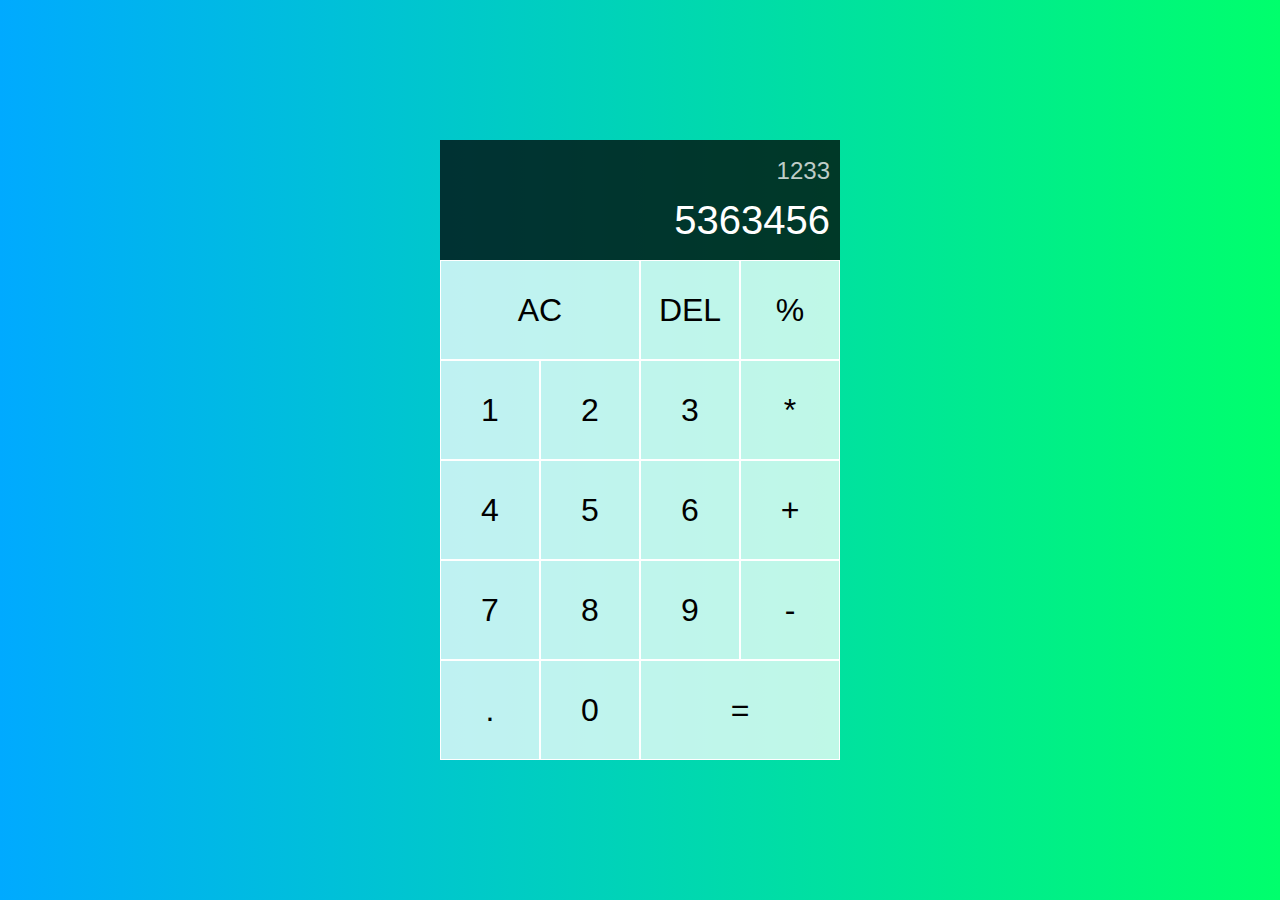
<file: Calculator/index.html>
<!DOCTYPE html>
<html lang="en">
    <head>
        <meta charset="utf-8">
        <meta name="viewport" content="width=device-width, initial-scale=1.0">
        <title>Calculator</title>
        <link rel="stylesheet" href="style.css">
        <script src="app.js" defer></script>       
    </head>
    <body>
        <div class="calculator-grid">
            <div class="output">
                <div data-previous-operand class="previous-operand">1233</div>
                <div data-current-operand class="current-operand">5363456</div>
            </div>
            <button data-all-clear class="span-two">AC</button>
            <button data-delete>DEL</button>
            <button data-operation>%</button>
            <button data-number>1</button>
            <button data-number>2</button>
            <button data-number>3</button>
            <button data-operation>*</button>
            <button data-number>4</button>
            <button data-number>5</button>
            <button data-number>6</button>
            <button data-operation>+</button>
            <button data-number>7</button>
            <button data-number>8</button>
            <button data-number>9</button>
            <button data-operation>-</button>
            <button data-number>.</button>
            <button data-number>0</button>
            <button data-equals class="span-two">=</button>
        </div>
    </body>
</html>
</file>
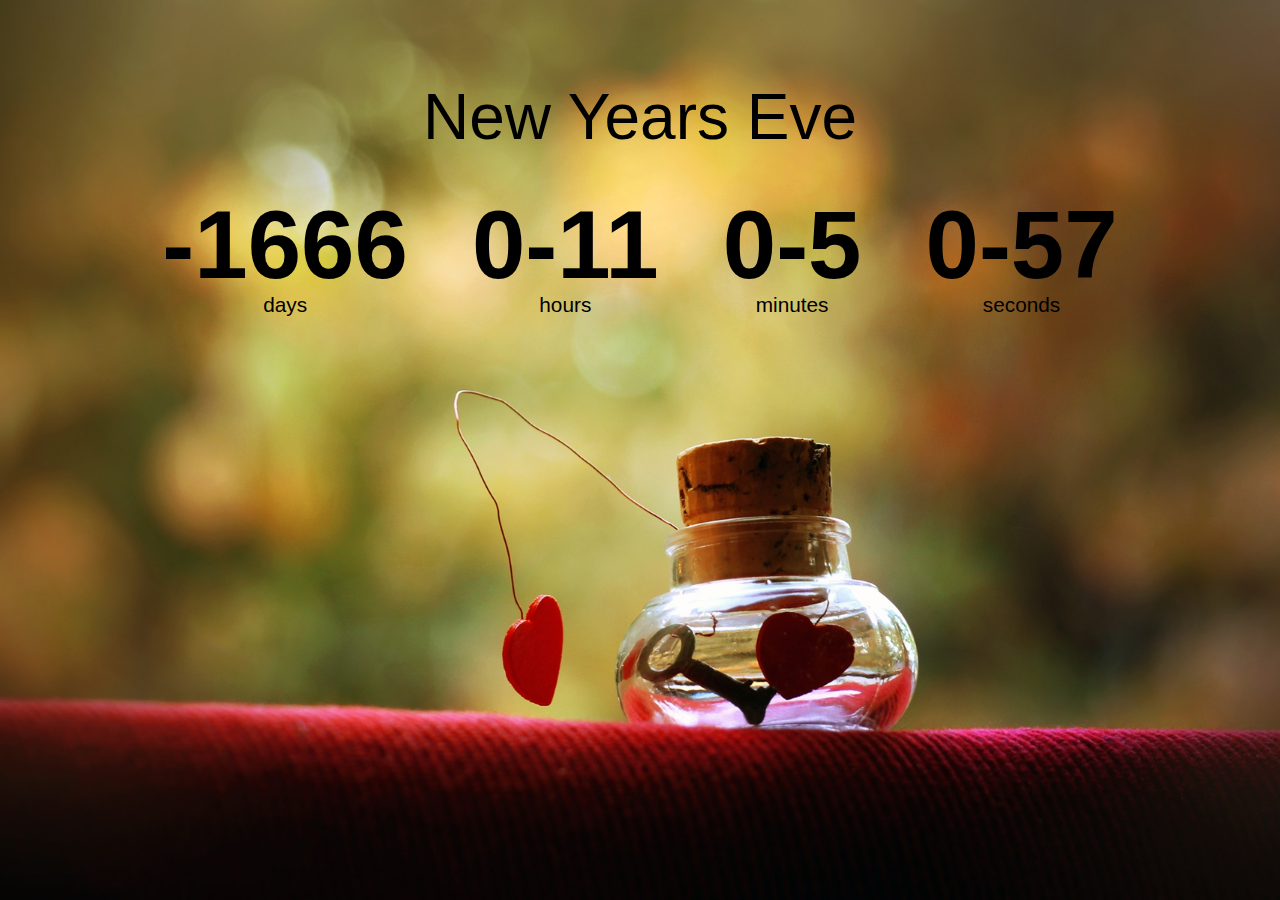
<file: Countdown-timer/index.html>
<!DOCTYPE html>
<html lang="en">
<head>
    <meta charset="UTF-8">
    <meta name="viewport" content="width=device-width, initial-scale=1.0">
    <title>Countdown Timer</title>
    <link rel="stylesheet" href="style.css">
    <script src="script.js" defer></script>
</head>
<body>
    <h1>New Years Eve</h1>
    <div class="countdown-container">
        <div class="countdown-el days-c">
          <p class="big-text" id="days">0</p>
          <span>days</span>  
        </div>
        <div class="countdown-el hours-c">
            <p class="big-text" id="hours">0</p>
            <span>hours</span>  
        </div>
        <div class="countdown-el minutes-c">
            <p class="big-text" id="minutes">0</p>
            <span>minutes</span>  
        </div>
        <div class="countdown-el seconds-c">
            <p class="big-text" id="seconds">0</p>
            <span>seconds</span>  
          </div>
    </div>
</body>
</html>
</file>
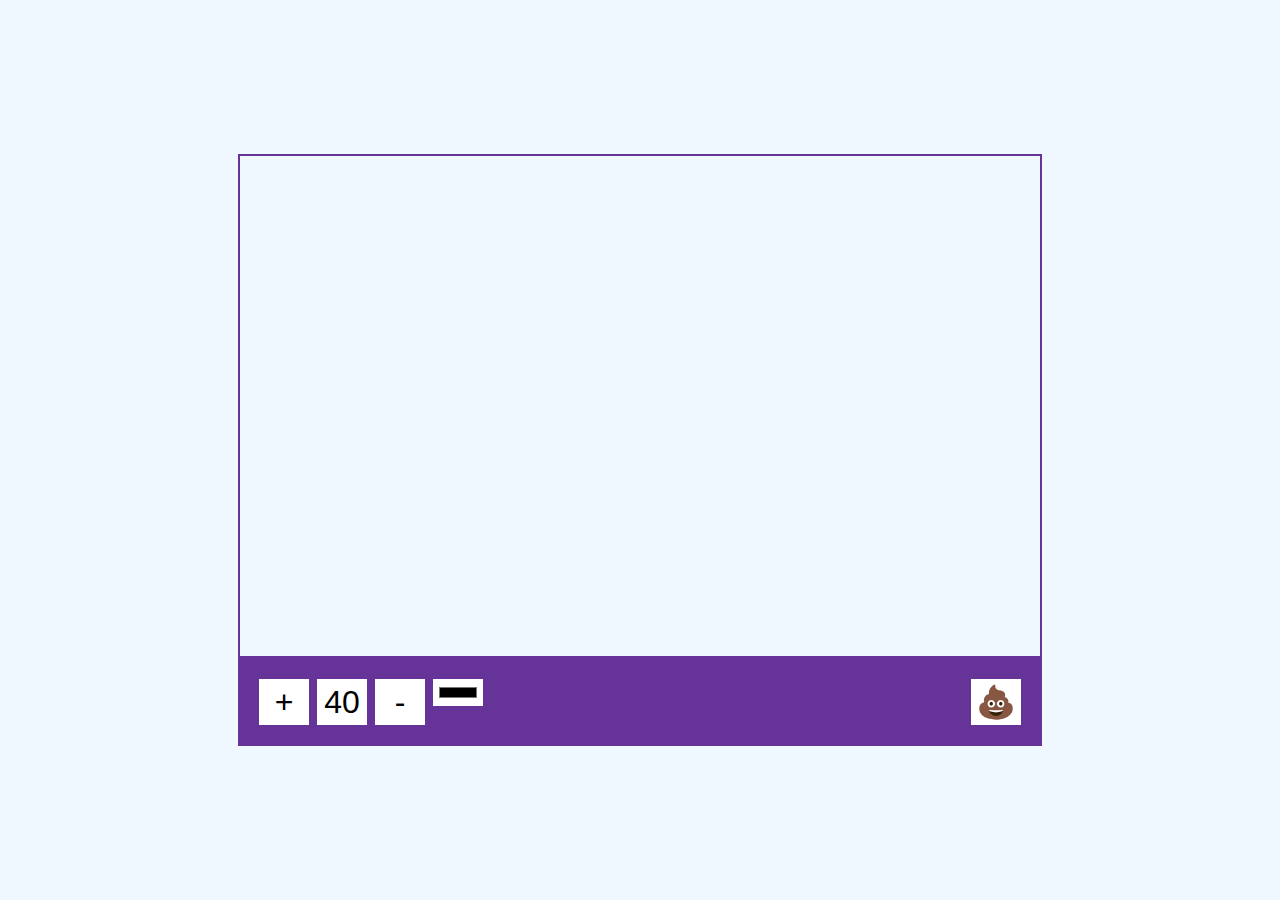
<file: Drawing App/index.html>
<!DOCTYPE html>
<html lang="en">
<head>
    <meta charset="UTF-8">
    <meta name="viewport" content="width=device-width, initial-scale=1.0">
    <title>Drawing App</title>
    <link rel="stylesheet" href="style.css">
    <script src="script.js" defer></script>
</head>
<body>
    <canvas id="canvas" width="800" height="500"></canvas>
    <div class="toolbox">
        <button id="increase">+</button>
        <span id="size">40</span>
        <button id="decrease">-</button>
        <input type="color" id="color">
        <button id="clear">💩</button>
    </div>
</body>
</html>
</file>
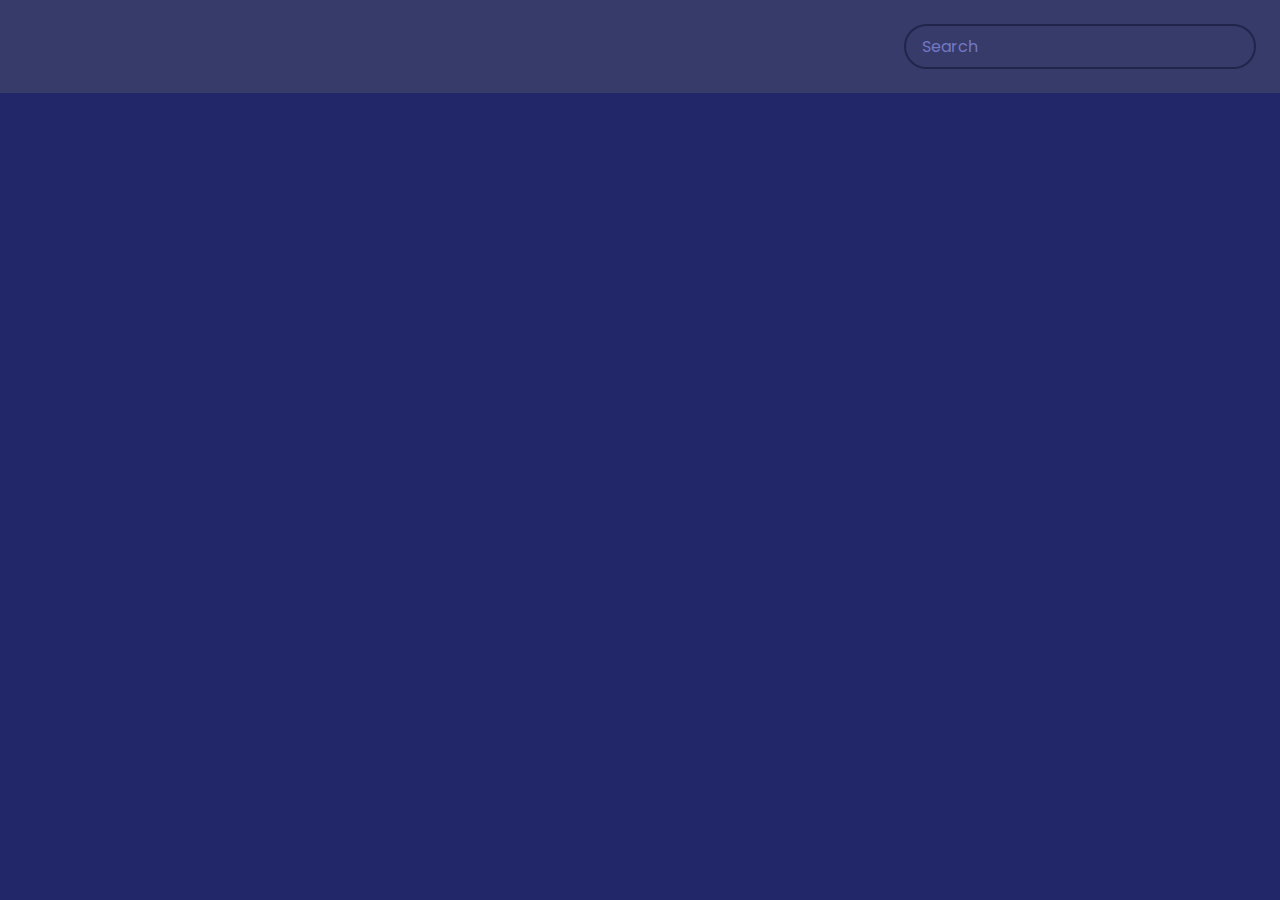
<file: movie-app/index.html>
<!DOCTYPE html>
<html lang="en">
<head>
    <meta charset="UTF-8">
    <meta name="viewport" content="width=device-width, initial-scale=1.0">
    <title>Movie App</title>
    <link rel="stylesheet" href="style.css">
    <script src="script.js" defer></script>
</head>
<body>
    <header>
        <form id="form">
            <input 
            type="text" 
            id="search" 
            placeholder="Search" 
            class="search">
        </form>
    </header>
    <main id="main"></main>
</body>
</html>
</file>
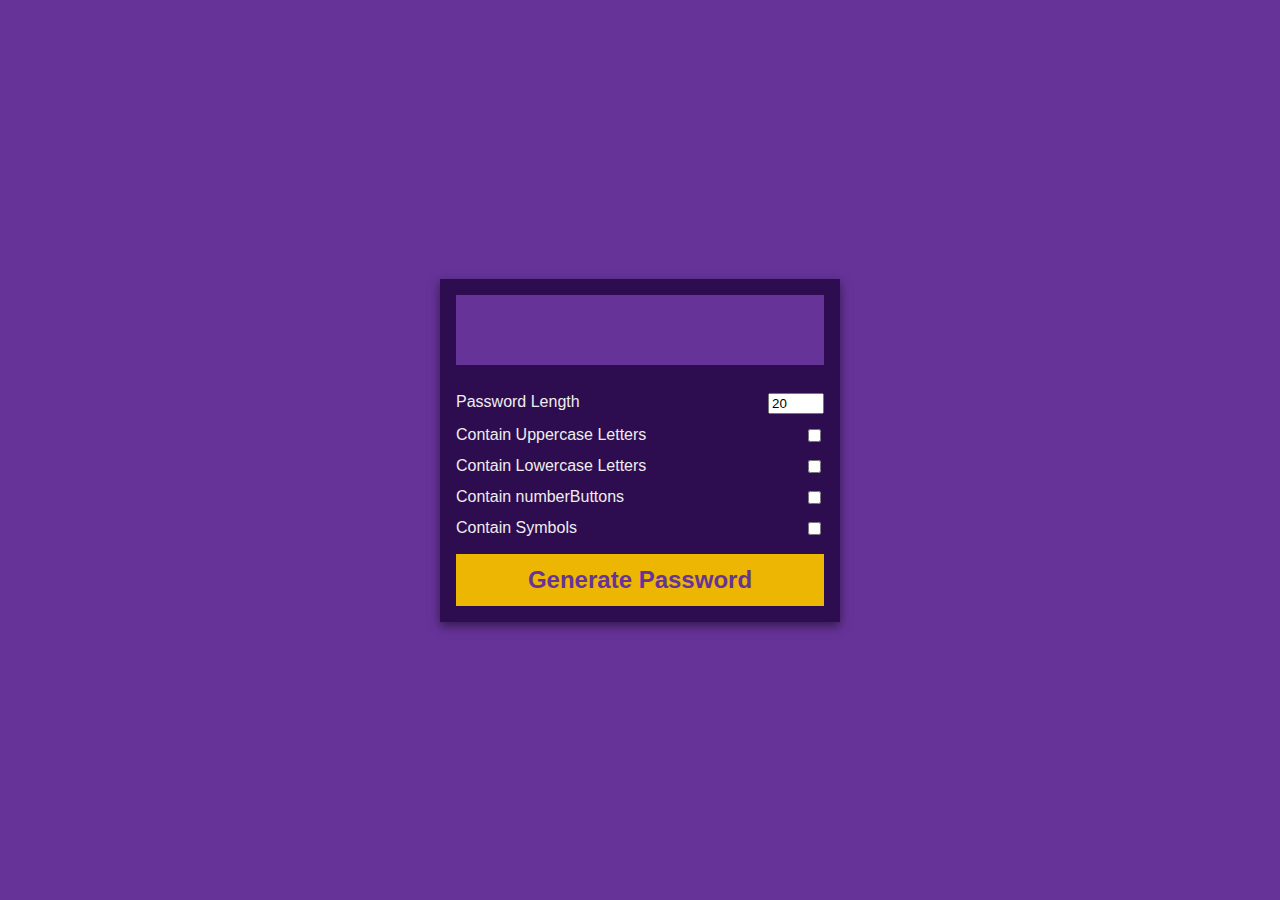
<file: Password-generator/index.html>
<!DOCTYPE html>
<html lang="en">
<head>
    <meta charset="UTF-8">
    <meta name="viewport" content="width=device-width, initial-scale=1.0">
    <title>Password Generator</title>
    <link rel="stylesheet" href="style.css">
    <script src="script.js" defer></script>
</head>
<body>
    <div class="pw-container">
        <div class="pw-header">
            <div class="pw">
                <span id="pw"></span>
                <button id="copy">copy</button>
            </div>
        </div>
        <div class="pw-body">
            <div class="form-control">
                <label for="len">Password Length</label>
                <input id="len" value="20" type="number" min="8" max="40">
            </div>
            <div class="form-control">
                <label for="upper">Contain Uppercase Letters</label>
                <input id="upper" type="checkbox">
            </div>
            <div class="form-control">
                <label for="lower">Contain Lowercase Letters</label>
                <input id="lower" type="checkbox">
            </div>
            <div class="form-control">
                <label for="number">Contain numberButtons</label>
                <input id="number" type="checkbox">
            </div>
            <div class="form-control">
                <label for="symbol">Contain Symbols</label>
                <input id="symbol" type="checkbox">
            </div>
            <button class="generate" id="generate">Generate Password</button>
        </div>
    </div>
</body>
</html>
</file>
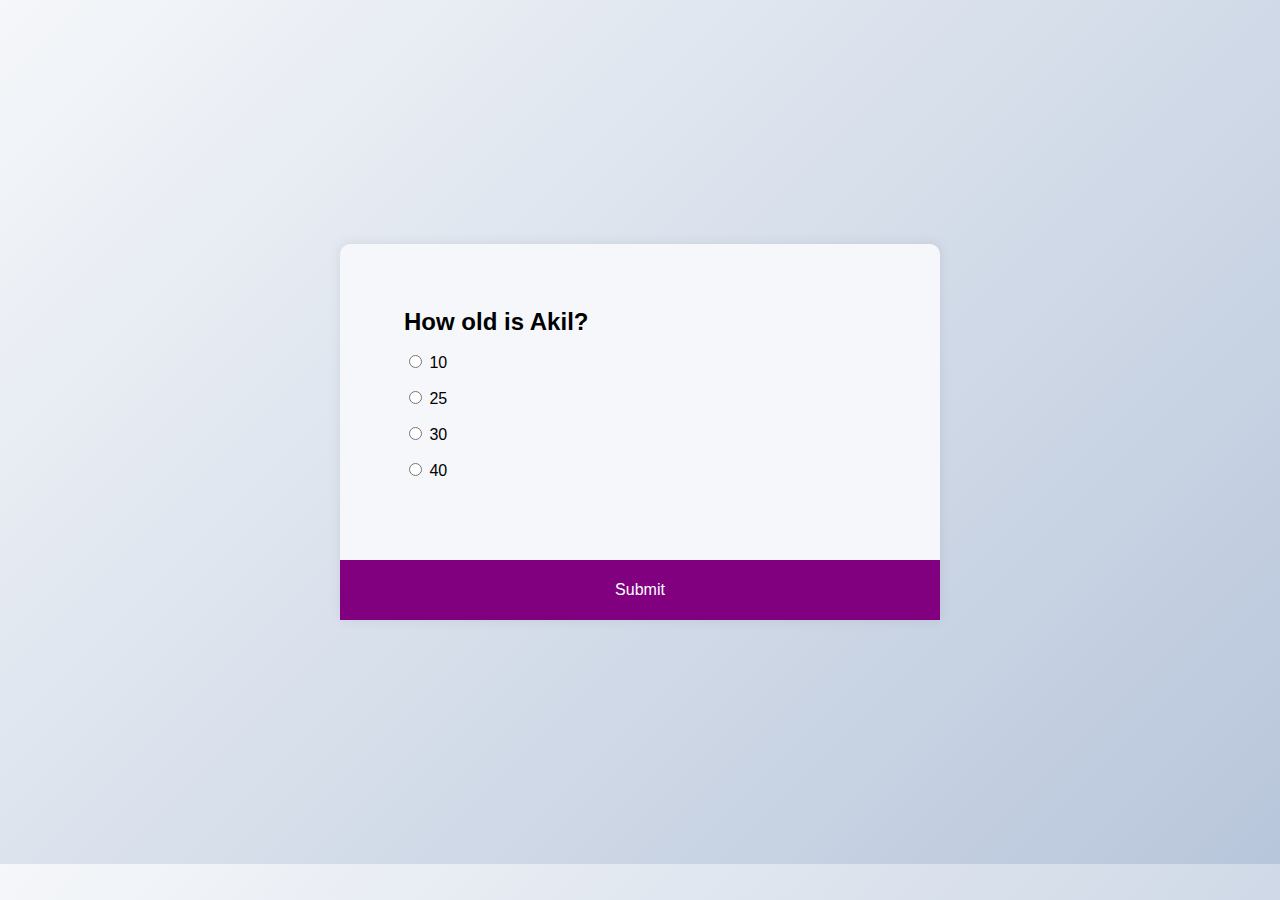
<file: Quiz-App/index.html>
<!DOCTYPE html>
<html lang="en">
<head>
    <meta charset="UTF-8">
    <meta name="viewport" content="width=device-width, initial-scale=1.0">
    <title>Quiz App</title>
    <link rel="stylesheet" href="style.css">
    <script src="script.js" defer></script>
</head>
<body>
    <div class="quiz-container" id="quiz">
        <div class="quiz-header">
            <h2 id="question">Question Text</h2>
            <ul>
                <li>
                    <input type="radio" id="a" name="answer" class="answer">
                    <label id="a_text" for="a">Question</label>
                </li>
                <li>
                    <input type="radio" id="b" name="answer" class="answer">
                    <label id="b_text" for="b">Question</label>
                </li>
                <li>
                    <input type="radio" id="c" name="answer" class="answer">
                    <label id="c_text" for="c">Question</label>
                </li>
                <li>
                    <input type="radio" id="d" name="answer" class="answer">
                    <label id="d_text" for="d">Question</label>
                </li>            
            </ul>  
        </div>
        <button id="submit">Submit</button>      
    </div>
</body>
</html>
</file>
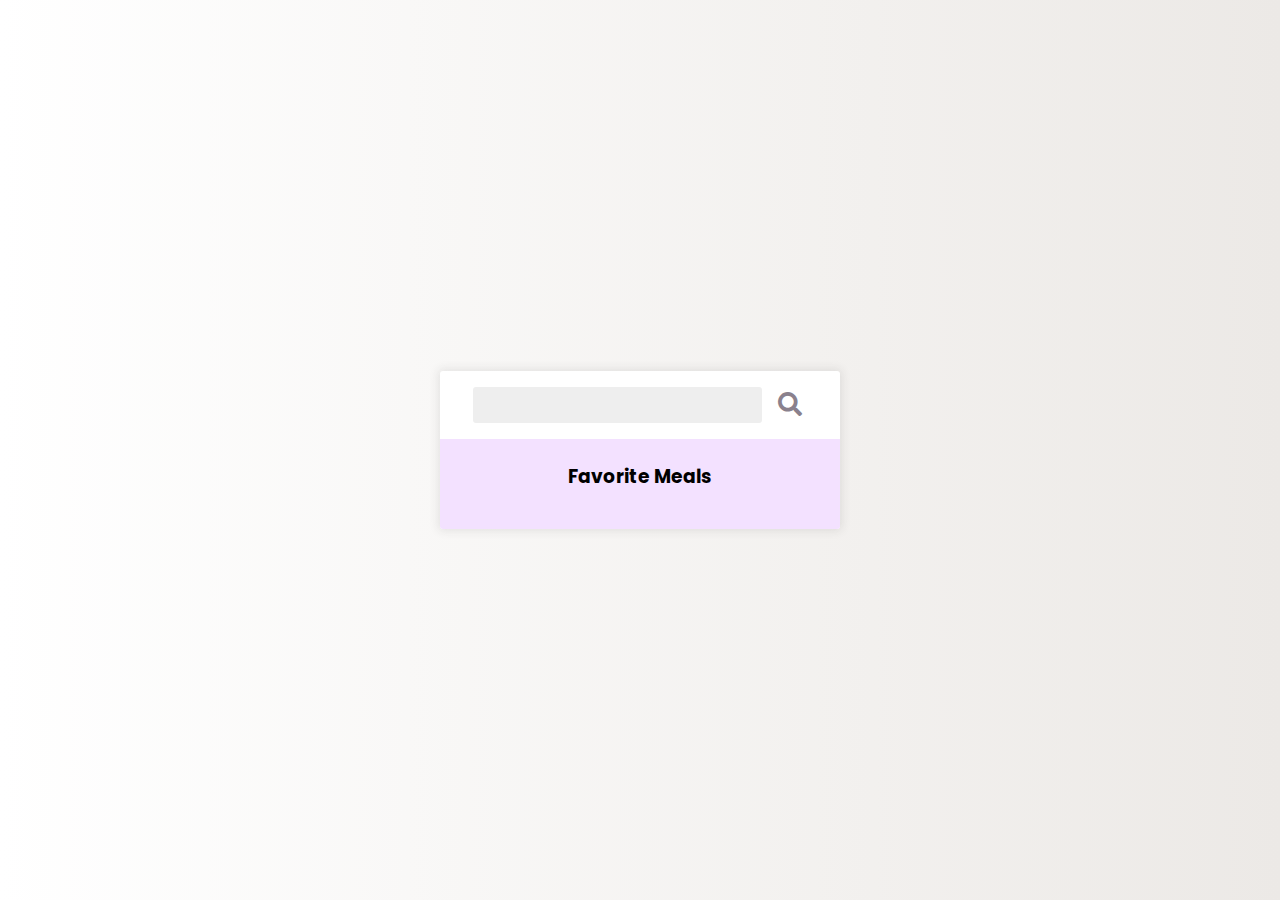
<file: recipe-app/index.html>
<!DOCTYPE html>
<html lang="en">
    <head>
        <meta charset="UTF-8" />
        <meta name="viewport" content="width=device-width, initial-scale=1.0" />
        <title>Recipes App</title>
        <link
            rel="stylesheet"
            href="https://cdnjs.cloudflare.com/ajax/libs/font-awesome/5.14.0/css/all.min.css"
        />
        <link rel="stylesheet" href="style.css" />
        <script src="script.js" defer></script>
    </head>
    <body>
        <div class="mobile-container">
            <header>
                <input type="text" id="search-term" />
                <button id="search"><i class="fas fa-search"></i></button>
            </header>
            <div class="fav-container">
                <h3>Favorite Meals</h3>
                <ul class="fav-meals" id="fav-meals"></ul>
            </div>
            <div class="meals" id="meals"></div>
        </div>

        <div class="popup-container hidden" id="meal-popup">
            <div class="popup">
                <button id="close-popup" class="close-popup">
                    <i class="fas fa-times"></i>
                </button>
                <div class="meal-info" id="meal-info"></div>
            </div>
        </div>
    </body>
</html>
</file>
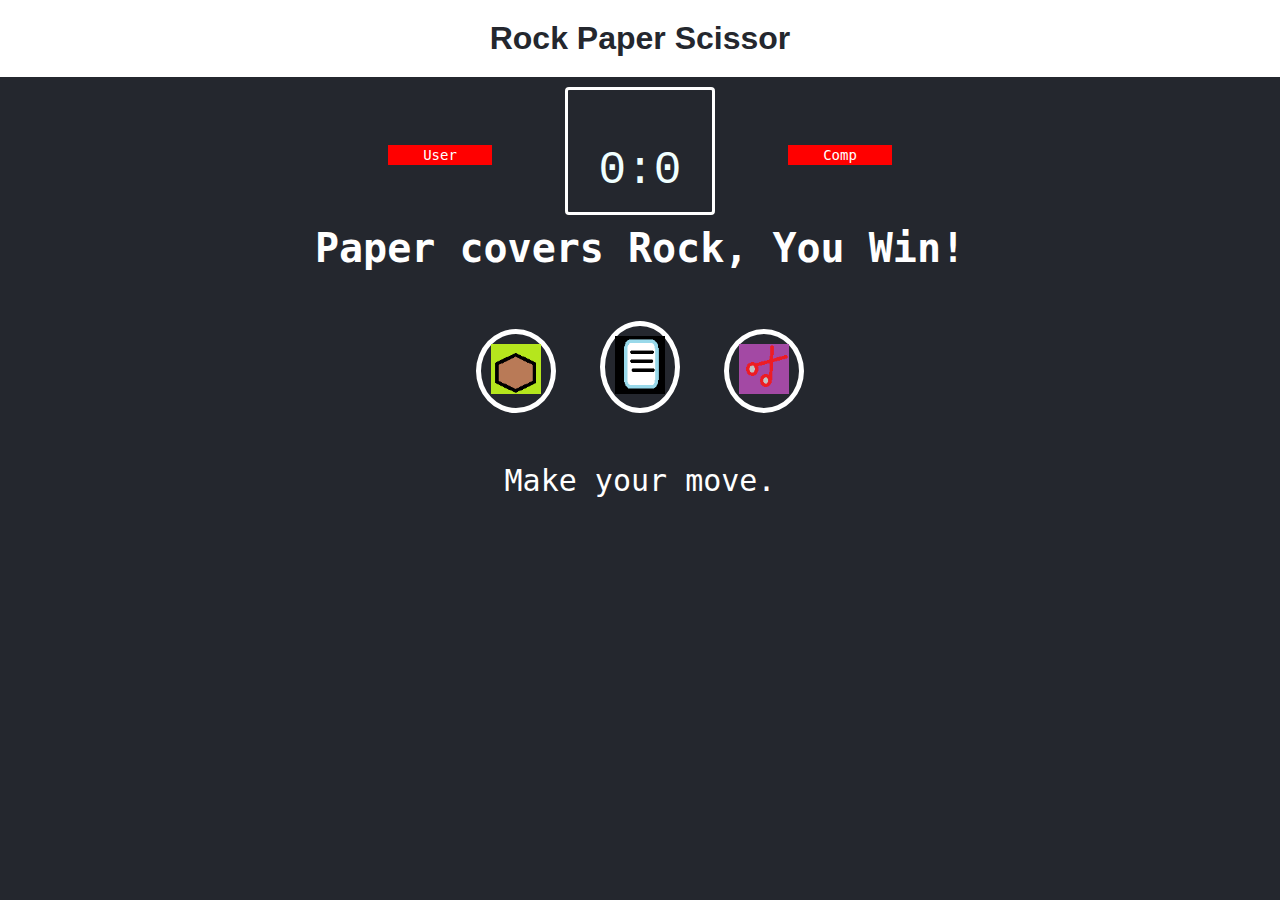
<file: RPS/index.html>
<!DOCTYPE html>
<html>
    <head>
        <meta charset="UTF-8">
        <title>ROck Paper Scissor</title>
        <link rel="stylesheet" href="style.css">
    </head>
    <body>
        <header>
            <h1>Rock Paper Scissor</h1>
        </header>

        <div class="score-board">
            <div id="user-label" class="badge">User</div>
            <div id="computer-label" class="badge">Comp</div>
            <span id="user-score">0</span>:<span id="computer-score">0</span>
        </div>

        <div class="result">
            <p>Paper covers Rock, You Win!</p>
        </div>

        <div class="choices">
            <div class="choice" id="r">
                <img src="rock.png" alt="" width="50px">
            </div>
            <div class="choice" id="p">
                <img src="paper.png" alt="" width="50px">
            </div>
            <div class="choice" id="s">
                <img src="scissor.png" alt="" width="50px">
            </div>
        </div>

        <p id="action-message">Make your move.</p>
        <script src="app.js" charset="utf-8"></script>
    </body>
</html>
</file>
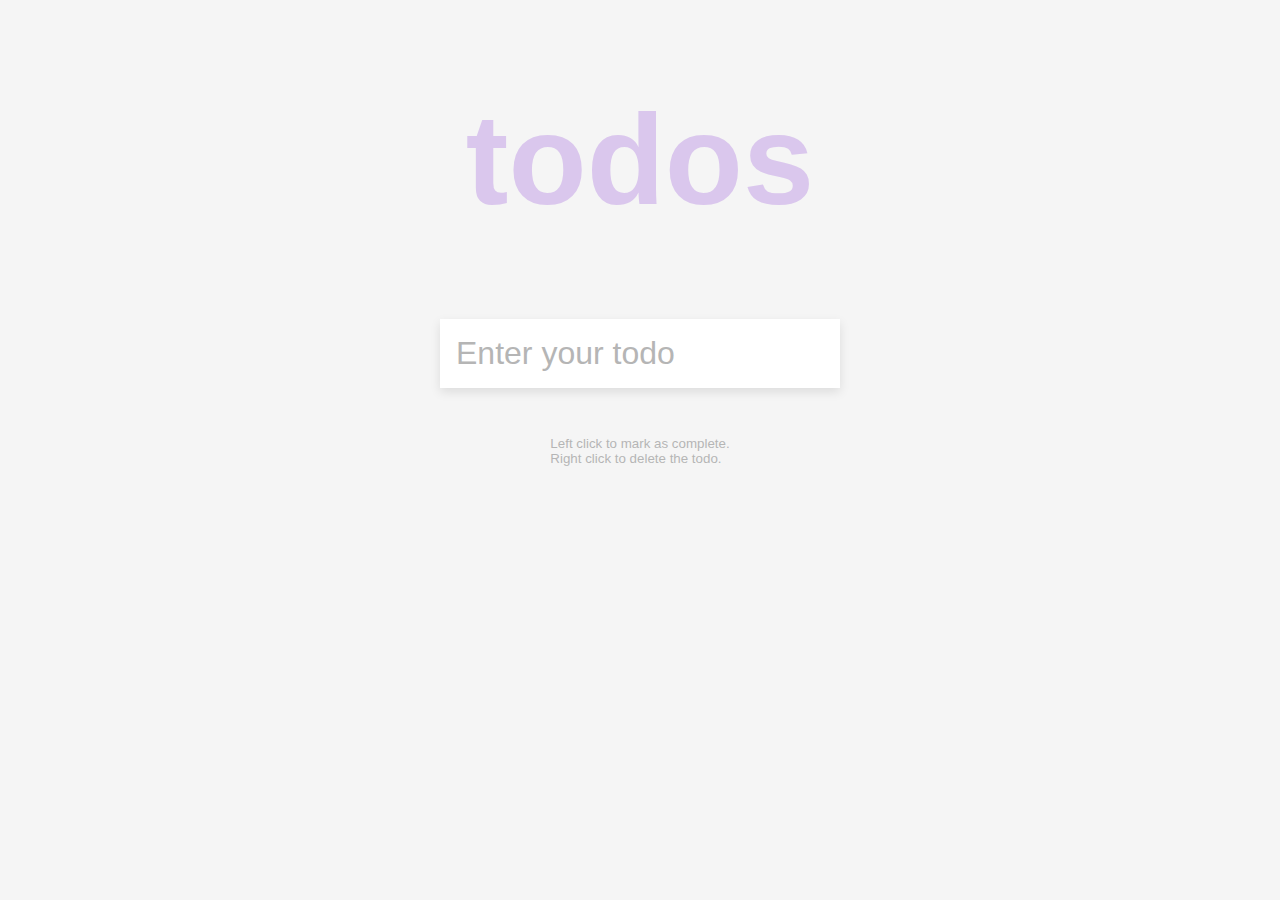
<file: Todo-App/index.html>
<!DOCTYPE html>
<html lang="en">
<head>
    <meta charset="UTF-8">
    <meta name="viewport" content="width=device-width, initial-scale=1.0">
    <title>Todo App</title>
    <link rel="stylesheet" href="style.css">
    <script src="script.js" defer></script>
</head>
<body>
    <h1>todos</h1>
    <form id="form">
        <input type="text" id="input" class="input" autocomplete="off" placeholder="Enter your todo" />
        <ul class="todos" id="todos">
        </ul>
    </form>
    <small>Left click to mark as complete.<br
        >Right click to delete the todo.</small>
</body>
</html>
</file>
<file: Calculator/style.css>
*, *::before, *::after {
    box-sizing: border-box;
    font-family: 'Franklin Gothic Medium', 'Arial Narrow', Arial, sans-serif;
    font-weight: normal;
}

body {
    padding:0;
    margin: 0;
    background: linear-gradient(to right, #00aaff, #00ff6c);
}

.calculator-grid {
    display: grid;
    justify-content: center;
    align-content: center;
    min-height: 100vh;
    grid-template-columns: repeat(4,100px);
    grid-template-rows: minmax(120px,auto) repeat(5,100px);
}

.calculator-grid > button {
    cursor:pointer;
    font-size:2rem;
    border: 1px solid white;
    outline: none;
    background-color: rgba(255, 255, 255, 0.75);
}

.calculator-grid > button:hover {
    background-color: rgba(255, 255, 255, 0.9);
}

.span-two {
    grid-column: span 2;
}
.output {
    grid-column: 1/-1;
    background-color: rgba(0, 0, 0,.75);
    display:flex;
    align-items: flex-end;
    justify-content: space-around;
    flex-direction: column;
    padding: 10px;
    word-wrap: break-word;
    word-break: break-all;
}

.output .previous-operand {
    color: rgba(255,255,255,.75);
    font-size: 1.5rem;
}

.output .current-operand {
    color:white;
    font-size: 2.5rem;
}
</file>
<file: Countdown-timer/style.css>
* {
    box-sizing: border-box;
}

body {
    background-image: url("love.jpg");
    background-size: cover;
    background-position: center center;
    display:flex;
    flex-direction: column;
    align-items: center;
    min-height: 100vh;
    font-family:'Lucida Sans', 'Lucida Sans Regular', 'Lucida Grande', 'Lucida Sans Unicode', Geneva, Verdana, sans-serif;
    margin:0;
}

h1 {
    font-weight: normal;
    font-size: 4rem;
    margin-top: 5rem;
}

.countdown-container {
    display:flex;
    flex-wrap: wrap;
    justify-content: center;
}

.big-text {
    font-weight: bold;
    font-size: 6rem;
    line-height: 1;
    margin: 0 2rem;
}

.countdown-el {
    text-align: center;
}

.countdown-el span {
    font-size: 1.3rem;
}
</file>
<file: Drawing App/style.css>
* {
    box-sizing: border-box;
}

body {
    background-color: aliceblue;
    font-family:'Lucida Sans', 'Lucida Sans Regular', 'Lucida Grande', 'Lucida Sans Unicode', Geneva, Verdana, sans-serif;
    margin:0;
    display: flex;
    flex-direction: column;
    align-items: center;
    justify-content: center;
    min-height: 100vh;
}

canvas {
    border: 2px solid rebeccapurple;
}

.toolbox {
    background-color: rebeccapurple;
    border: 1px solid rebeccapurple;
    display: flex;
    padding: 1rem;
    width: 804px;
}

.toolbox > * {
    background-color: white;
    border: none;
    display:inline-flex;
    align-items: center;
    justify-content: center;
    font-size: 2rem;
    padding: 0.25rem;
    margin: 0.25rem;
    width: 50px;
}

.toolbox > *:last-child {
    margin-left: auto;
}
</file>
<file: movie-app/style.css>
@import url('https://fonts.googleapis.com/css2?family=Poppins:ital,wght@0,400;0,600;1,200&display=swap');

* {
    box-sizing: border-box;
}

body {
    background-color: #212768;
    font-family: "Poppins", sans-serif;
    margin: 0;
}

header {
    background-color: #373b69;
    display: flex;
    justify-content: flex-end;
    padding: 1.5rem;
}

.search {
    background-color: transparent;
    border: 2px solid #22254b;
    border-radius: 50px;
    color: #fff;
    font-family: inherit;
    font-size: 1rem;
    padding: 0.5rem 1rem;
}

.search::placeholder {
    color: #7378c5
} 

.search:focus {
    outline: none;
    background-color: #22254b;
}

main {
    display: flex;
    flex-wrap: wrap;
}

.movie {
    background-color: #373b69;
    border-radius: 3px;
    box-shadow: 0 4px 5px rgba(0, 0, 0, 0.2);
    position: relative;
    overflow: hidden;
    margin: 1rem;
    width: 300px;
}

.movie img {
    max-width: 100%;
}

.movie-info {
    color: #eee;
    display: flex;
    align-items: center;
    justify-content: space-between;
    padding: 0.5rem 1rem 1rem;
    letter-spacing: 0.5px;
}

.movie-info h3 {
    margin: 0;
}

.movie-info span {
    background-color: #22254b;
    border-radius: 3px;
    font-weight: bold;
    padding: 0.25rem 0.5rem;
}

.movie-info span.green {
    color: rgb(81, 214, 81);
}

.movie-info span.orange {
    color: rgb(236, 187, 97);
}

.movie-info span.red {
    color: rgb(190, 40, 40);
}

.overview {
    background-color: #fff;
    padding: 2rem;
    position: absolute;
    max-height: 100%;
    overflow: auto;
    left: 0;
    bottom: 0;
    right: 0;
    transform: translateY(101%);
    transition: transform 0.3s ease-in;
}
.overview h4 {
    margin-top: 0;
}

.movie:hover .overview {
    transform: translateY(0);
}
</file>
<file: Password-generator/style.css>
* {
    box-sizing: border-box;
}

body {
    background-color: rebeccapurple;
    color: white;
    display:flex;
    align-items: center;
    justify-content: center;
    font-family:'Lucida Sans', 'Lucida Sans Regular', 'Lucida Grande', 'Lucida Sans Unicode', Geneva, Verdana, sans-serif;
    margin:0;
    min-height: 100vh;
}

.pw-container {
    background-color: rgb(46,12,80);
    box-shadow: 0 4px 10px rgba(0,0,0,0.5);
    width:400px;
}

.pw-header {
    padding: 1rem;
}

.pw {
    background-color: rebeccapurple;
    display:flex;
    font-size: 1rem;
    align-items:center;
    height:70px;
    width:100%;
    position: relative;
    padding:1rem;
    overflow: auto;
}

.pw button {
    background-color: rgb(252, 252, 252);
    border:none;
    color:rgb(46,12,80);
    cursor: pointer;
    font-family: inherit;
    font-weight: bold;
    padding:0.25rem;
    position: absolute;
    top:0;
    right:0;
    transform: translate(0,20%); 
    transition: opacity 0.2s ease, transform 0.2s ease;
    opacity:0;
}
.pw:hover button {
    opacity: 1;
    transform: translate(0,0%);
}
.pw-body {
    padding:0 1rem 1rem 1rem;
}

.form-control {
    color: #eee;
    display: flex;
    justify-content:space-between;
    margin: 0.75rem 0;
}

.generate {
    cursor: pointer;
    background-color: #ecb602;
    border: none;
    color:rebeccapurple;
    display: block;
    font-size: 1.5rem;
    font-weight: bold;
    padding:0.75rem;
    margin-top: 1rem;
    width:100%;

}
</file>
<file: Quiz-App/style.css>
* {
    box-sizing: border-box;
}

body {
    background-color: #b8c6db;
    background-image: linear-gradient(315deg,
    #b8c6db 0%, #f5f7fa 100%);
    display:flex;
    align-items: center;
    justify-content: center;
    font-family:'Lucida Sans', 'Lucida Sans Regular', 'Lucida Grande', 'Lucida Sans Unicode', Geneva, Verdana, sans-serif;
    margin:0;
    min-height: 96vh;
}

.quiz-container {
    background-color:#f5f7fa;
    border-radius:10px;
    box-shadow: 0 0 10px 2px rgba(100,100,100,0.1);
    width:600px;
    max-width: 100%;
}

.quiz-header {
    padding: 4rem
}
h2 {
    margin: 0;
}

ul {
    list-style-type: none;
    padding:0;
}

ul li {
    font-size:1rem;
    margin: 1rem 0;
}


ul li label {
    cursor: pointer;
}
button {
    background-color: purple;
    cursor: pointer;
    color:white;
    border: none;
    display: block;
    font-family:inherit;
    font-size:1rem;
    width:100%;
    padding:1.3rem;
}

button:hover {
    background-color: violet;
}
</file>
<file: recipe-app/style.css>
@import url("https://fonts.googleapis.com/css2?family=Poppins:wght@200;400;600&display=swap");

* {
    box-sizing: border-box;
}

body {
    background: #ece9e6;
    background: -webkit-linear-gradient(to right, #ffffff, #ece9e6);
    background: linear-gradient(to right, #ffffff, #ece9e6);
    display: flex;
    align-items: center;
    justify-content: center;
    font-family: "Poppins", sans-serif;
    margin: 0;
    min-height: 100vh;
}

img {
    max-width: 100%;
}

.mobile-container {
    background-color: #fff;
    box-shadow: 0 0 10px 2px #3333331a;
    border-radius: 3px;
    overflow: hidden;
    width: 400px;
}

header {
    display: flex;
    align-items: center;
    justify-content: center;
    padding: 1rem;
}

header input {
    background-color: #eee;
    border: none;
    border-radius: 3px;
    font-family: inherit;
    padding: 0.5rem 1rem;
}

header button {
    background-color: transparent;
    border: none;
    color: rgb(138, 129, 141);
    font-size: 1.5rem;
    margin-left: 10px;
}

.fav-container {
    background-color: rgb(243, 225, 255);
    padding: 0.25rem 1rem;
    text-align: center;
}

.fav-meals {
    display: flex;
    flex-wrap: wrap;
    justify-content: center;
    list-style-type: none;
    padding: 0;
}

.fav-meals li {
    cursor: pointer;
    position: relative;
    margin: 5px;
    width: 75px;
}

.fav-meals li .clear {
    background-color: transparent;
    border: none;
    cursor: pointer;
    opacity: 0;
    position: absolute;
    top: -0.5rem;
    right: -0.5rem;
    font-size: 1.2rem;
}

.fav-meals li:hover .clear {
    opacity: 1;
}

.fav-meals li img {
    border: 2px solid #ffffff;
    border-radius: 50%;
    box-shadow: 0 0 10px 2px #3333331a;
    object-fit: cover;
    height: 70px;
    width: 70px;
}

.fav-meals li span {
    display: inline-block;
    font-size: 0.9rem;
    white-space: nowrap;
    overflow: hidden;
    text-overflow: ellipsis;
    width: 75px;
}

.meal {
    border-radius: 3px;
    box-shadow: 0 0 10px 2px #3333331a;
    cursor: pointer;
    margin: 1.5rem;
    overflow: hidden;
}

.meal-header {
    position: relative;
}

.meal-header .random {
    position: absolute;
    top: 1rem;
    background-color: #fff;
    padding: 0.25rem 1rem;
    border-top-right-radius: 3px;
    border-bottom-right-radius: 3px;
}

.meal-header img {
    object-fit: cover;
    height: 250px;
    width: 100%;
}

.meal-body {
    display: flex;
    align-items: center;
    justify-content: space-between;
    padding: 1rem;
}

.meal-body h4 {
    margin: 0;
}

.meal-body .fav-btn {
    border: none;
    background-color: transparent;
    color: rgb(197, 188, 188);
    cursor: pointer;
    font-size: 1.2rem;
}

.meal-body .fav-btn.active {
    color: rebeccapurple;
}

.popup-container {
    background-color: rgba(0, 0, 0, 0.5);
    display: flex;
    align-items: center;
    justify-content: center;
    position: fixed;
    left: 0;
    right: 0;
    top: 0;
    bottom: 0;
}

.popup-container.hidden {
    opacity: 0;
    pointer-events: none;
}

.popup {
    background-color: #fff;
    border-radius: 5px;
    padding: 0 2rem;
    position: relative;
    overflow: auto;
    max-height: 100vh;
    max-width: 600px;
    width: 100%;
}

.popup .close-popup {
    background-color: transparent;
    border: none;
    cursor: pointer;
    font-size: 1.5rem;
    position: absolute;
    top: 1rem;
    right: 1rem;
}

.meal-info h1 {
    text-align: center;
}
</file>
<file: RPS/style.css>
* {

    margin: 0;
    padding: 0;
    box-sizing: border-box;
}

body {
    background-color: #24272e;
}

header {
    background:white;
    padding:20px;
}
header h1 {
    color:#24272E;
    text-align: center;
    font-family: Asap, sans-serif;
}

.score-board {
    margin: 10px auto;
    border: 3px solid white;
    border-radius: 4px;
    text-align: center;
    width: 150px;
    color:azure;
    font-size: 46px;
    padding: 15px 20px;
    font-family: 'Courier New', Courier, monospace;

}

.badge {
    background: red;
    color: white;
    font-size: 14px;
    padding: 2px 10px;
    font-family: monospace;
}

#user-label {
    position: relative;
    top: 40px;
    left: -200px;
}

#computer-label {
    position: relative;
    top: 20px;
    right: -200px;
}

.result {
    font-size: 40px;
    color: white;
}

.result p {
    text-align: center;
    font-family: monospace;
    font-weight: bold;
}

#action-message {
    color: white;
    text-align: center;
    font-size: 30px;
    font-family: monospace;
}


.choices {
    margin: 50px 0;
    text-align:center;
}

.choice {
    border: 5px solid white;
    border-radius: 50%;
    margin: 0 20px;
    padding: 10px;
    display: inline-block;
    transition: all 0.3s ease;
}

.choice:hover {
    cursor: pointer;
    background:skyblue;
}
</file>
<file: Todo-App/style.css>
* {
    box-sizing: border-box;
}

body {
    background-color: #f5f5f5;
    display:flex;
    align-items: center;
    flex-direction: column;
    font-family:'Lucida Sans', 'Lucida Sans Regular', 'Lucida Grande', 'Lucida Sans Unicode', Geneva, Verdana, sans-serif;
    margin:0;
    min-height: 100vh;
}

h1 {
    color: rgba(179,131,226);
    font-size: 8rem;
    text-align: center;
    opacity: 0.4;
}

form {
    box-shadow: 0 4px 10px rgba(0,0,0,0.1);
    max-width:100%;
    width: 400px;
}

.input {
    border:none;
    font-size: 2rem;
    padding:1rem 1rem;
    display:block;
    width:100%;
}

.input::placeholder {
    color: #b5b5b5;

}

.todos {
    background-color: #fff;
    padding:0;
    margin:0;
    list-style-type: none;
}

.todos li {
    border-top: 1px solid #e5e5e5;
    cursor: pointer;
    font-size:1.5rem;
    padding:1rem 1rem;
}

.todos li.completed {
    color:#b5b5b5;
    text-decoration: line-through;
}

small {
    color:#b5b5b5;
    margin:3rem;
}
</file>
